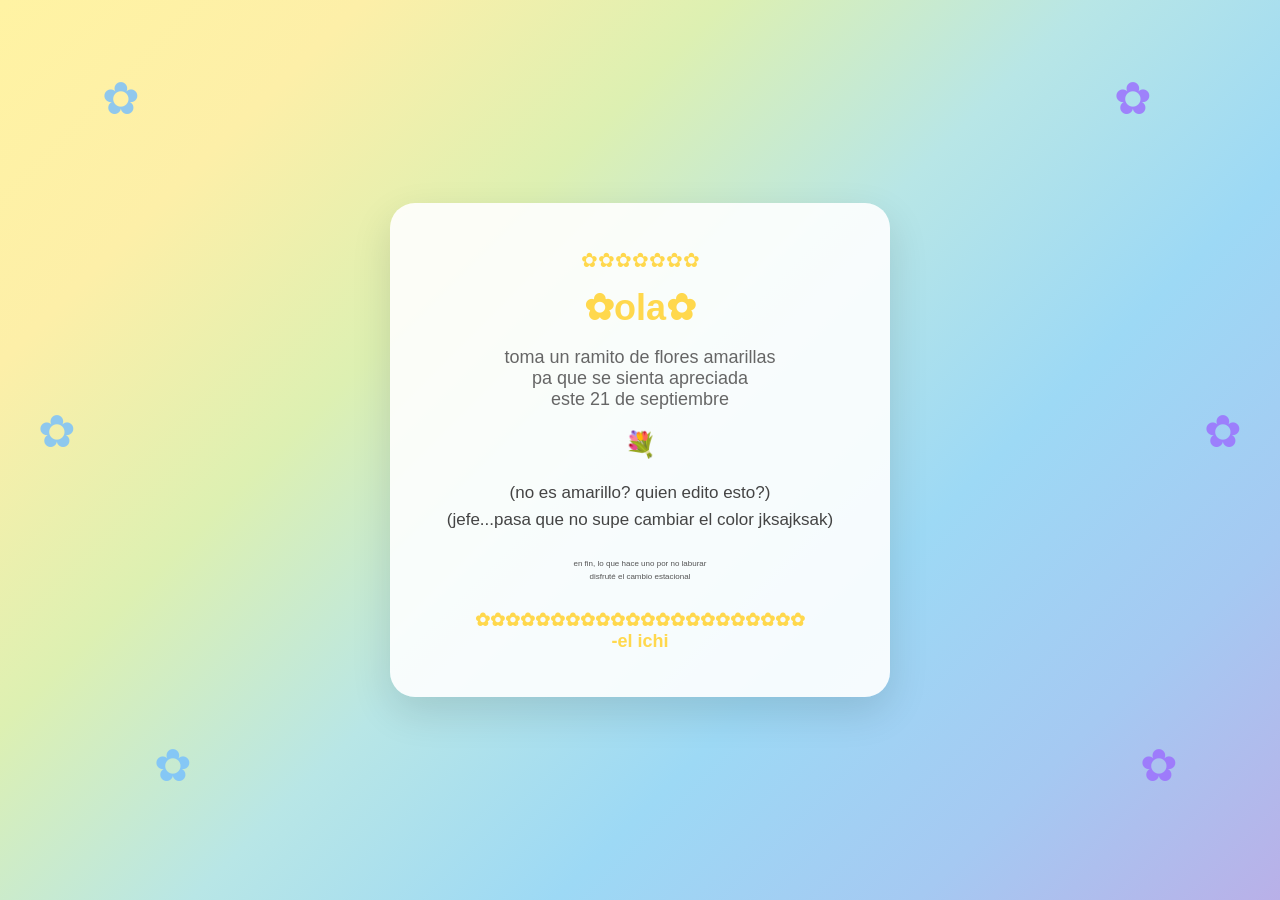
<file: index.html>
<!DOCTYPE html>
<html lang="es">
<head>
    <meta charset="UTF-8">
    <meta name="viewport" content="width=device-width, initial-scale=1.0">

    <title>amarillo</title>

    <link rel="stylesheet" href="estilo.css">
</head>

<body>

    <!-- Flores decorativas -->
    <span class="flor amarillot">✿</span>
    <span class="flor azult">✿</span>
    <span class="flor violetat">✿</span>
    <span class="flor amarillol">✿</span>
    <span class="flor azull">✿</span>
    <span class="flor violetal">✿</span>

    <main class="contenedor">
        
        <div class="tarjeta">

            <div class="emoji-principal">✿✿✿✿✿✿✿</div>

            <h1>✿ola✿</h1>

            <p class="subtitulo">
                toma un ramito de flores amarillas<br>pa que se sienta apreciada<br>este 21 de septiembre
            </p>

            <div class="separador">
                💐
            </div>
            <p class="mensaje">
                (no es amarillo? quien edito esto?)<br> (jefe...pasa que no supe cambiar el color jksajksak)
            </p>

            <p class="final">
                en fin, lo que hace uno por no laburar <br> disfruté el cambio estacional
            </p>

            <p class="firma">
                ✿✿✿✿✿✿✿✿✿✿✿✿✿✿✿✿✿✿✿✿✿✿<br>-el ichi
            </p>

        </div>

    </main>

</body>
</html>
</file>
<file: estilo.css>
* {
    margin: 0;
    padding: 0;
    box-sizing: border-box;     
}

body {
    min-height: 100vh;

    display: flex;
    justify-content: center;
    align-items: center;

    font-family: Arial, sans-serif;

    background: linear-gradient(
        135deg,
        #FFF3A3,
        #FDEFA8,
        #DDF0B2,
        #B8E6E6,
        #9DD9F5,
        #A5C9F2,
        #B9B0E8        
    );

    overflow: hidden;

    position: relative;
}

.contenedor {
    width: 100%;
    padding: 20px;

    display: flex;
    justify-content: center;
}

.tarjeta {
    width: 100%;
    max-width: 500px;

    background-color: rgba(255, 255, 255, 0.90);

    padding: 45px 35px;

    border-radius: 25px;

    text-align: center;

    box-shadow: 0 15px 40px rgba(0, 0, 0, 0.12);

    animation: aparecer 1s ease;
}

.emoji-principal {
    font-size: 20px;
    margin-bottom: 15px;
    color: #FFD84D;
}

h1 {
    color: #FFD84D;

    font-size: 36px;

    margin-bottom: 18px;
}


.subtitulo {
    color: #666;

    font-size: 18px;

    margin-bottom: 20px;
}


.mensaje {
    color: #444;

    font-size: 17px;

    line-height: 1.6;

    margin-bottom: 25px;
}

.separador {
    font-size: 25px;

    margin: 20px 0;
}


.final {
    color: #555;

    font-size: 8px;

    line-height: 1.6;
}


.firma {
    margin-top: 25px;

    color: #FFD84D;

    font-size: 18px;

    font-weight: bold;
}


.flor {
    font-size: 35px;
}

.flor{
    position: absolute;

    font-size: 45px;

    opacity: 0.8;
}






.azult{
    color: #75BFFF;
    top: 8%;
    left: 8%;
}

.amarillot{
    color: #9B6BFF;
    top: 8%;
    right: 10%;
}





.azull{
    color: #75BFFF;
    top: 45%;
    left: 3%;
}

.violetal{
    color:  #9B6BFF;
    top: 45%;
    right: 3%;
}


.violetat{
    color: #75BFFF;
    bottom: 12%;
    left: 12%;
}

.amarillol{
    color: #9B6BFF;
    bottom: 12%;
    right: 8%;
}




@media (max-width: 600px) {

    .tarjeta {
        padding: 35px 25px;
    }

    h1 {
        font-size: 29px;
    }

    .emoji-principal {
        font-size: 60px;
    }

    .subtitulo {
        font-size: 16px;
    }

    .mensaje {
        font-size: 16px;
    }

    .flor {
        font-size: 32px;
    }
}
</file>
